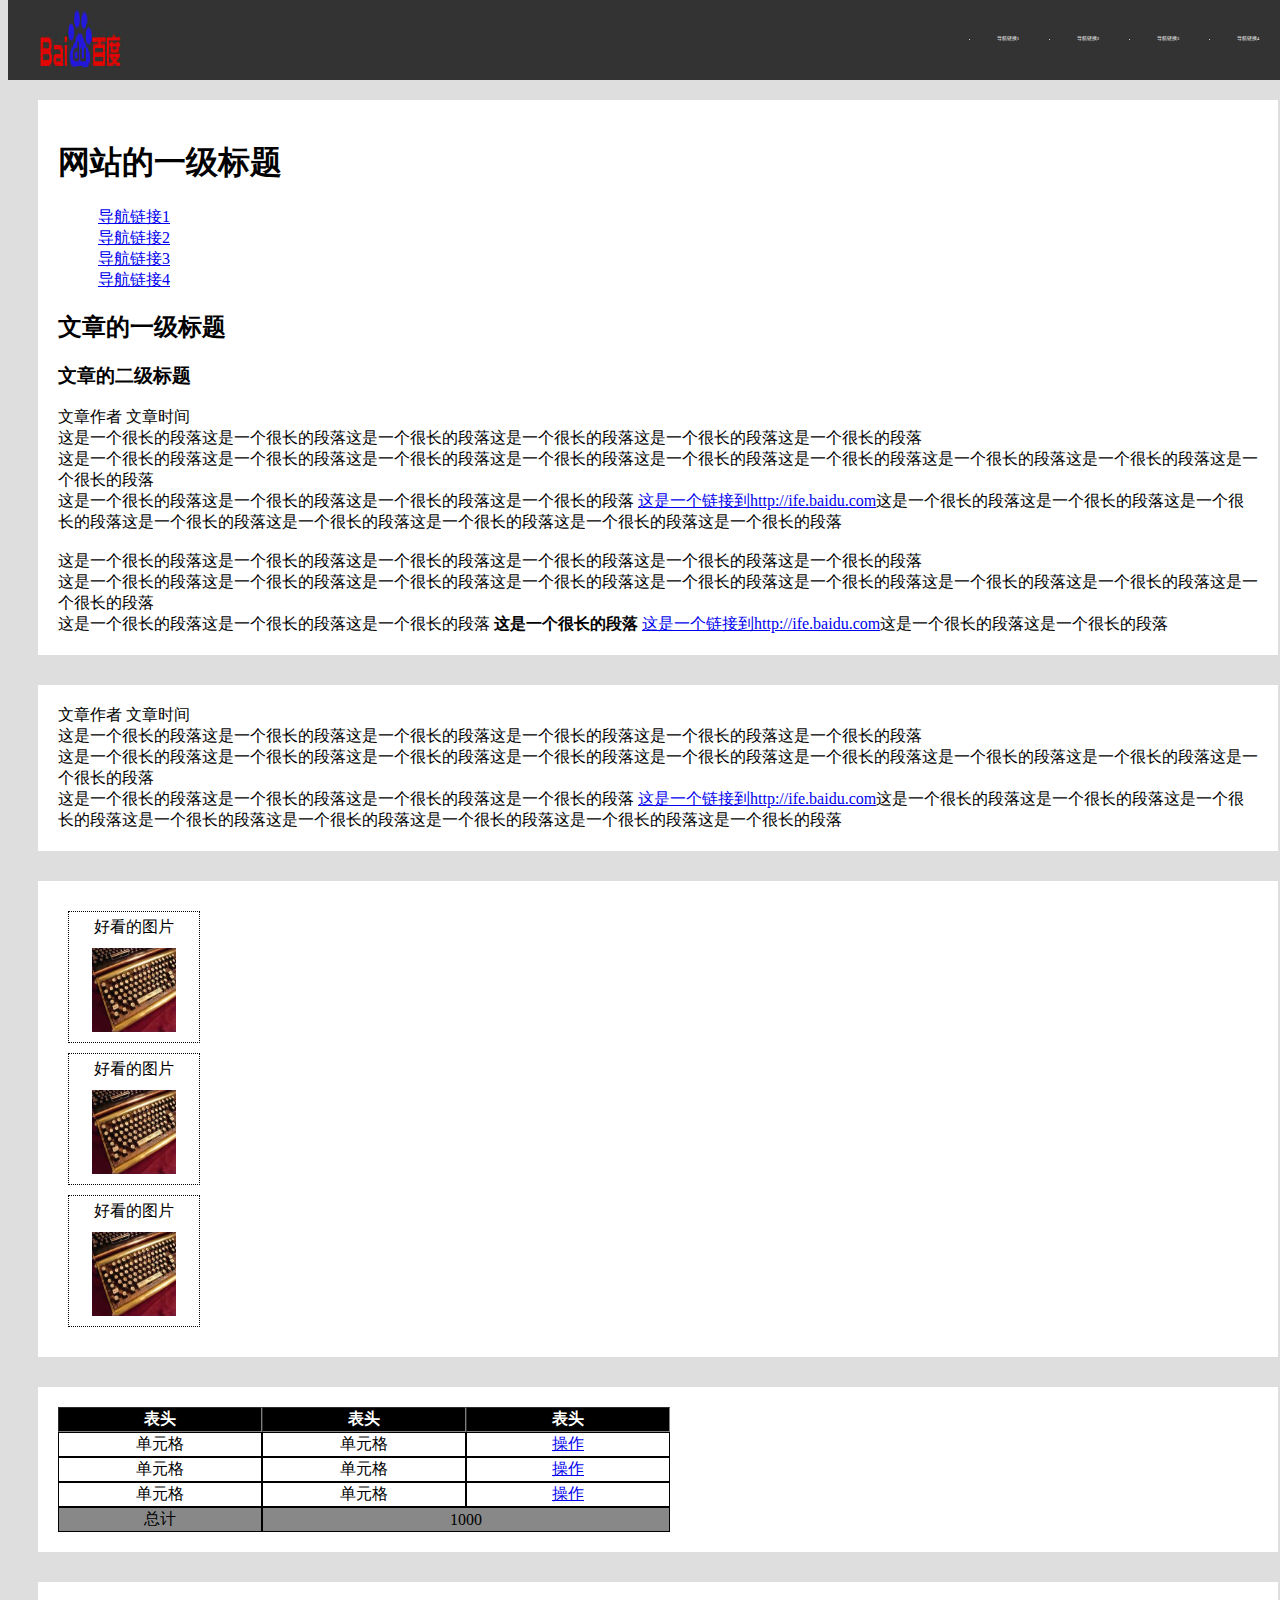
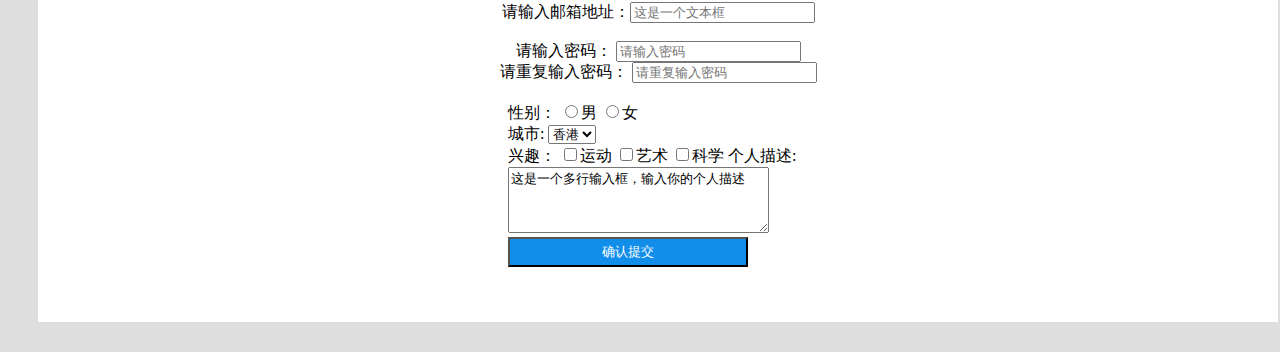
<file: baidu-tasks/baidu-task02/index.html>
<!DOCTYPE html>
<html lang="en">
<head>
    <meta charset="UTF-8">
    <title>Baidu-task02</title>
    <link rel="stylesheet" href="css/css.css">
</head>
<body class="body">
    <header class="header1">
        <div class="logo">
            <a href="http://www.baidu.com"><img src="img/logo.png" alt="logo"></a>
        </div>
        <div class="nav">
            <ul>
                <li>导航链接4</li>
                <li>导航链接3</li>
                <li>导航链接2</li>
                <li>导航链接1</li>
            </ul>
        </div>
    </header>
    <div class="container">
        <div class="content content1">
            <h1>网站的一级标题</h1>
            <ul>
                <li><a href="#">导航链接1</a></li>
                <li><a href="#">导航链接2</a></li>
                <li><a href="#">导航链接3</a></li>
                <li><a href="#">导航链接4</a></li>
            </ul>
            <h2>文章的一级标题</h2>
            <h3>文章的二级标题</h3>

            文章作者 文章时间 <br>
            这是一个很长的段落这是一个很长的段落这是一个很长的段落这是一个很长的段落这是一个很长的段落这是一个很长的段落 <br>
            这是一个很长的段落这是一个很长的段落这是一个很长的段落这是一个很长的段落这是一个很长的段落这是一个很长的段落这是一个很长的段落这是一个很长的段落这是一个很长的段落 <br>
            这是一个很长的段落这是一个很长的段落这是一个很长的段落这是一个很长的段落
            <a href="http://ife.baidu.com">这是一个链接到http://ife.baidu.com</a>这是一个很长的段落这是一个很长的段落这是一个很长的段落这是一个很长的段落这是一个很长的段落这是一个很长的段落这是一个很长的段落这是一个很长的段落
            <br>

            <br>
            这是一个很长的段落这是一个很长的段落这是一个很长的段落这是一个很长的段落这是一个很长的段落这是一个很长的段落 <br>
            这是一个很长的段落这是一个很长的段落这是一个很长的段落这是一个很长的段落这是一个很长的段落这是一个很长的段落这是一个很长的段落这是一个很长的段落这是一个很长的段落 <br>
            这是一个很长的段落这是一个很长的段落这是一个很长的段落
            <strong>这是一个很长的段落</strong>
            <a href="http://ife.baidu.com">这是一个链接到http://ife.baidu.com</a>这是一个很长的段落这是一个很长的段落
            <br>
        </div>
        <div class="content">
            文章作者 文章时间 <br>
            这是一个很长的段落这是一个很长的段落这是一个很长的段落这是一个很长的段落这是一个很长的段落这是一个很长的段落 <br>
            这是一个很长的段落这是一个很长的段落这是一个很长的段落这是一个很长的段落这是一个很长的段落这是一个很长的段落这是一个很长的段落这是一个很长的段落这是一个很长的段落 <br>
            这是一个很长的段落这是一个很长的段落这是一个很长的段落这是一个很长的段落
            <a href="http://ife.baidu.com">这是一个链接到http://ife.baidu.com</a>这是一个很长的段落这是一个很长的段落这是一个很长的段落这是一个很长的段落这是一个很长的段落这是一个很长的段落这是一个很长的段落这是一个很长的段落
            <br>
        </div>
        <div class="content">
            <div class="img-container">
                好看的图片
                <br>
                <img src="img/img1.png" alt="img1">
            </div>
            <div class="img-container">
                好看的图片
                <br>
                <img src="img/img1.png" alt="img1">
            </div><div class="img-container">
            好看的图片
            <br>
            <img src="img/img1.png" alt="img1">
        </div>
        </div>
        <div class="content">
            <table border="2" id="table1">
                <th id="th1">表头</th>
                <th id="th2">表头</th>
                <th id="th3">表头</th>
                <tr>
                    <td>单元格</td>
                    <td>单元格</td>
                    <td><a href="#">操作</a></td>
                </tr>
                <tr>
                    <td>单元格</td>
                    <td>单元格</td>
                    <td><a href="#">操作</a></td>
                </tr>
                <tr>
                    <td>单元格</td>
                    <td>单元格</td>
                    <td><a href="#">操作</a></td>
                </tr>
                    <td>总计</td>
                    <td colspan="2">1000</td>
            </table>

        </div>
        <div class="content "id="footer">
            <form action="write" id="usertable">
                请输入邮箱地址：<input type="email" name="email" placeholder="这是一个文本框">
                <br>
                <br>
                请输入密码： <input type="password" name="password" placeholder="请输入密码">
                <br>
                请重复输入密码： <input type="password" name="password" placeholder="请重复输入密码">
            </form>
            <form action="" id="info">
                性别：
                <input type="radio" name="general">男
                <input type="radio" name="general">女
                <br>
                城市:
                <select name="city" id="city">
                    <option value="beijing">北京</option>
                    <option value="tykyo">东京</option>
                    <option value="HK" selected>香港</option>
                </select>
                <br>
                兴趣：
                <input type="checkbox" value="sport" name="activity">运动
                <input type="checkbox" value="art" name="activity">艺术
                <input type="checkbox" value="sc" name="activity">科学
                个人描述:
                <textarea name="person" id="persoon" cols="30" rows="4">这是一个多行输入框，输入你的个人描述</textarea>
                <button type="submit" id="btn1">确认提交</button>
            </form>
        </div>
    </div>
</body>
</html>
</file>
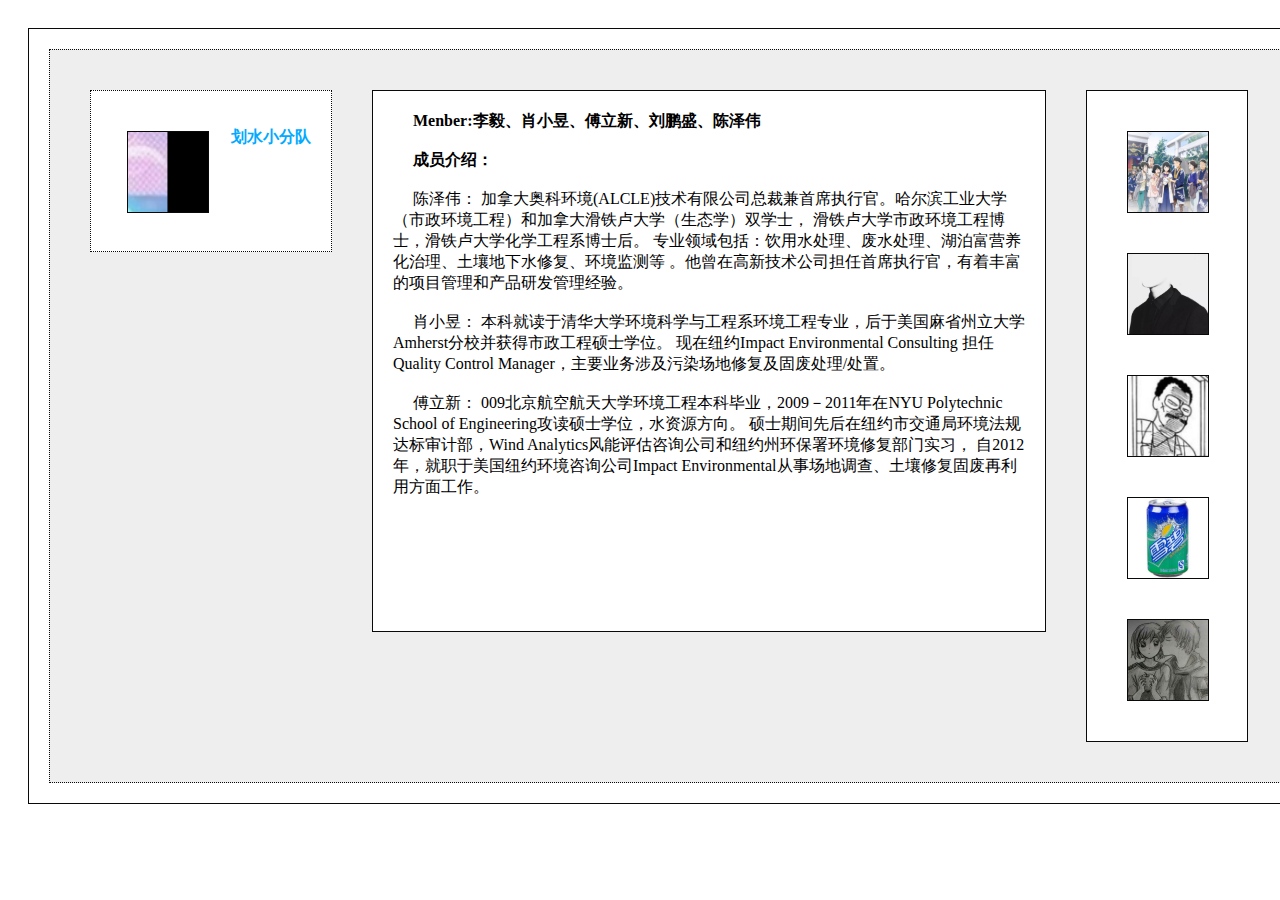
<file: baidu-tasks/baidu-task03/index.html>
<!DOCTYPE html>
<html lang="en">
<head>
    <meta charset="UTF-8">
    <title>baidu-task03</title>
    <link rel="stylesheet" href="css/css.css">
</head>
<body>

<div class="content">
    <div class="container left">
        <img src="imgs/logo.png" alt="logo" class="img-logo">
        <div class="name-logo">划水小分队</div>
    </div>
    <div class="container mid">
        <strong>Menber:李毅、肖小昱、傅立新、刘鹏盛、陈泽伟</strong>
        <br>
        <br>
        <strong>成员介绍：</strong>
        <br>
        <br>
        &nbsp&nbsp&nbsp&nbsp 陈泽伟：
        加拿大奥科环境(ALCLE)技术有限公司总裁兼首席执行官。哈尔滨工业大学（市政环境工程）和加拿大滑铁卢大学（生态学）双学士，
        滑铁卢大学市政环境工程博士，滑铁卢大学化学工程系博士后。
        专业领域包括：饮用水处理、废水处理、湖泊富营养化治理、土壤地下水修复、环境监测等
        。他曾在高新技术公司担任首席执行官，有着丰富的项目管理和产品研发管理经验。
        <br>
        <br>
        &nbsp&nbsp&nbsp&nbsp 肖小昱：
        本科就读于清华大学环境科学与工程系环境工程专业，后于美国麻省州立大学Amherst分校并获得市政工程硕士学位。
        现在纽约Impact Environmental Consulting 担任Quality Control Manager，主要业务涉及污染场地修复及固废处理/处置。
        <br>
        <br>
        &nbsp&nbsp&nbsp&nbsp 傅立新：
        009北京航空航天大学环境工程本科毕业，2009－2011年在NYU Polytechnic School of Engineering攻读硕士学位，水资源方向。
        硕士期间先后在纽约市交通局环境法规达标审计部，Wind Analytics风能评估咨询公司和纽约州环保署环境修复部门实习，
        自2012年，就职于美国纽约环境咨询公司Impact Environmental从事场地调查、土壤修复固废再利用方面工作。
    </div>
    <div class="container right">
        <img src="imgs/img5.jpg" alt="logo" class="img-menber">
        <img src="imgs/img1.jpg" alt="logo" class="img-menber">
        <img src="imgs/img2.jpg" alt="logo" class="img-menber">
        <img src="imgs/img3.jpg" alt="logo" class="img-menber">
        <img src="imgs/img4.jpg" alt="logo" class="img-menber">
    </div>
    </div>
</body>
</html>
</file>
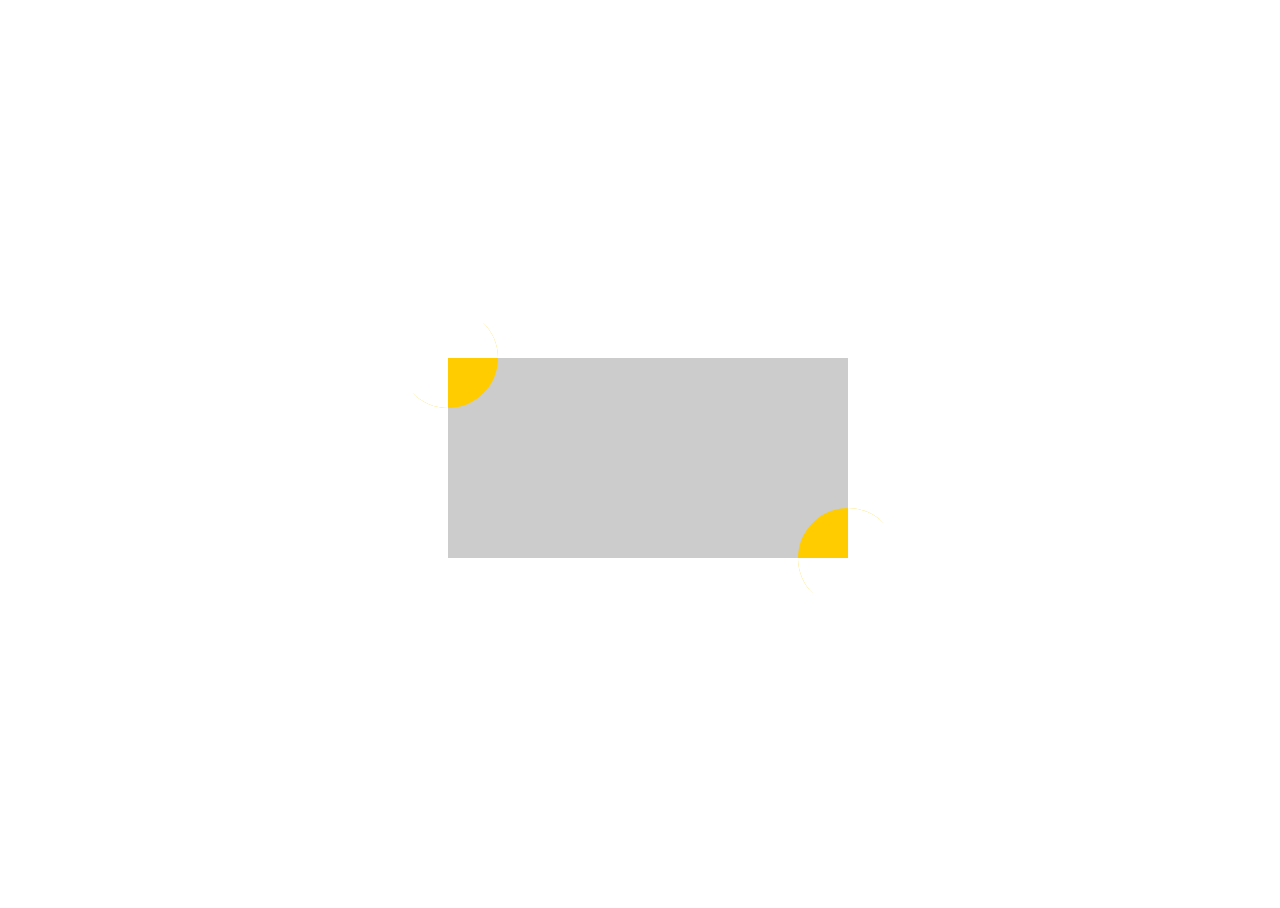
<file: baidu-tasks/baidu-task04/index.html>
<!DOCTYPE html>
<html lang="en">
<head>
    <meta charset="UTF-8">
    <title>baidu-task04</title>
    <link rel="stylesheet" href="css/css.css">
</head>
<body>
    <div class="container">
        <div class="content">
            <div class="rad rad1"></div>
            <div class="rad rad2"></div>
        </div>
    </div>
</body>
</html>
</file>
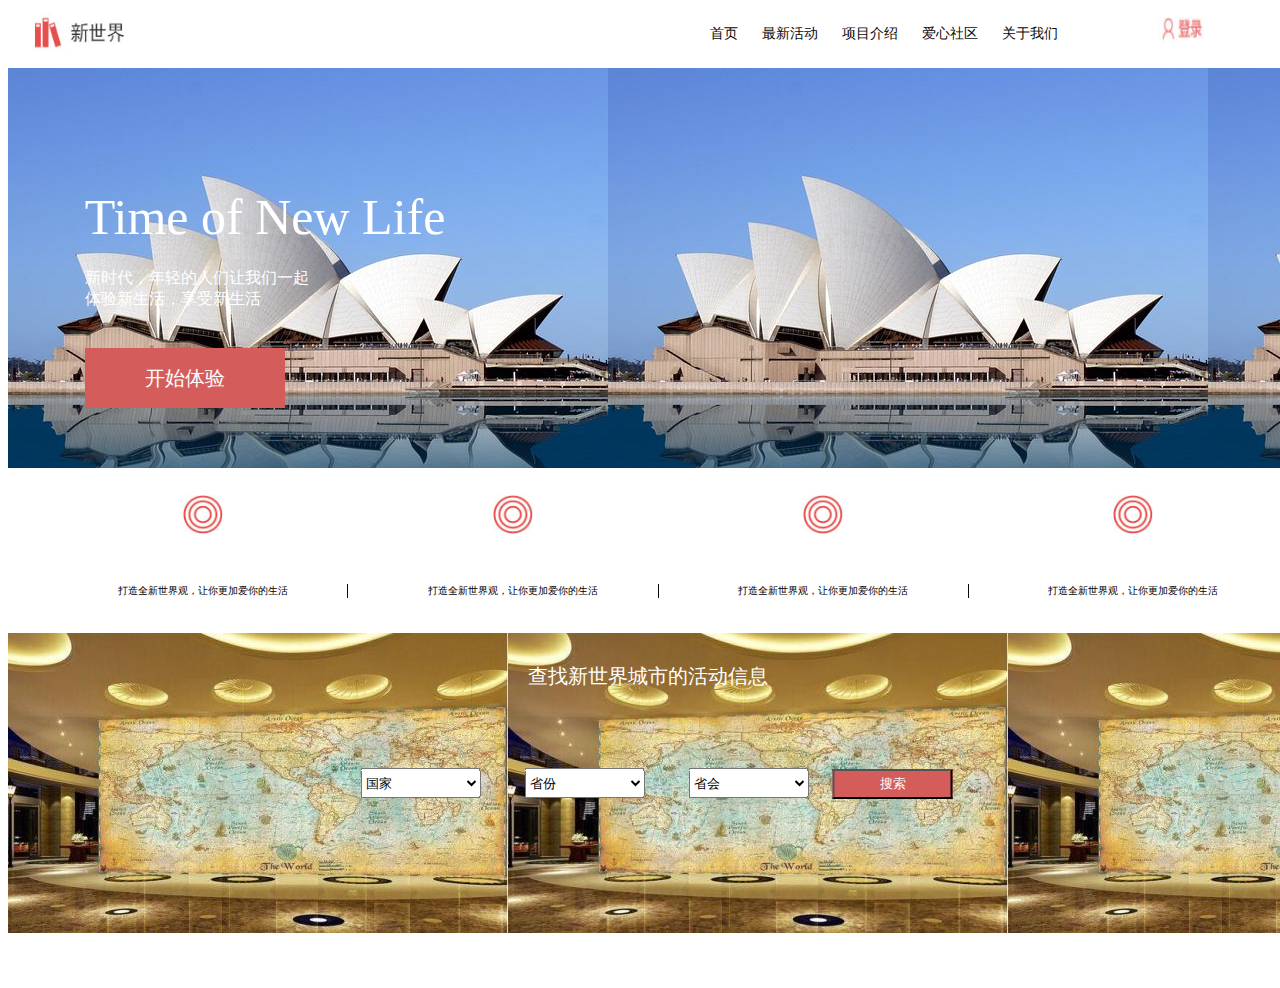
<file: baidu-tasks/baidu-task07/index.html>
<!DOCTYPE html>
<html lang="en">
<head>
    <meta charset="UTF-8">
    <title>baidu-task07</title>
    <link rel="stylesheet" href="css/css.css" type="text/css">
</head>
<body>
    <div class="header">
        <div class="logo">
            <img src="imgs/logo.png" alt="logo">
        </div>
        <div class="nav">
            <ul>
                <li>首页</li>
                <li>最新活动</li>
                <li>项目介绍</li>
                <li>爱心社区</li>
                <li>关于我们</li>
            </ul>
        </div>
        <div class="login">
            <img src="imgs/login.png" alt="login">
        </div>
    </div>
    <div class="content">
        <div class="content1">
            <div class="text1">Time of New Life</div>
            <div class="text2">新时代，年轻的人们让我们一起 <br>
                体验新生活，享受新生活
            </div>
            <div class="text3">
                <div class="text3-text">
                    开始体验
                </div>
            </div>

        </div>
        <div class="content2">
            <div class="content2-logo">
                <ul>
                    <li><img src="imgs/font.png" alt="font"></li>
                    <li><img src="imgs/font.png" alt="font"></li>
                    <li><img src="imgs/font.png" alt="font"></li>
                    <li><img src="imgs/font.png" alt="font"></li>
                </ul>
            </div>
            <div class="content2-text">
                <ul>
                    <li>打造全新世界观，让你更加爱你的生活</li>
                    <li>打造全新世界观，让你更加爱你的生活</li>
                    <li>打造全新世界观，让你更加爱你的生活</li>
                    <li>打造全新世界观，让你更加爱你的生活</li>
                </ul>
            </div>
            <div class="form-table">
                <div class="form-table-text">
                    查找新世界城市的活动信息

                </div>
                <div class="form-table-form">
                    <form action="">
                        <select name="country" id="country">
                            <option value="" disabled selected>国家</option>
                            <option value="shanghai">中国</option>
                            <option value="beijing">北京</option>
                            <option value="aaa">序偶昂高</option>
                            <option value="bbb">深圳</option>
                        </select>
                        <select name="province" id="province">
                            <option value="" disabled selected>省份</option>
                            <option value="shanghai">上海</option>
                            <option value="beijing">北京</option>
                            <option value="aaa">序偶昂高</option>
                            <option value="bbb" >深圳</option>
                        </select>
                        <select name="countryside" id="countryside">
                            <option value="" disabled selected>省会</option>
                            <option value="shanghai" >上海</option>
                            <option value="beijing">北京</option>
                            <option value="aaa" >序偶昂高</option>
                            <option value="bbb">深圳</option>
                        </select>
                        <input type="submit" value="搜索">
                    </form>

                </div>
            </div>
        </div>
    </div>
</body>
</html>
</file>
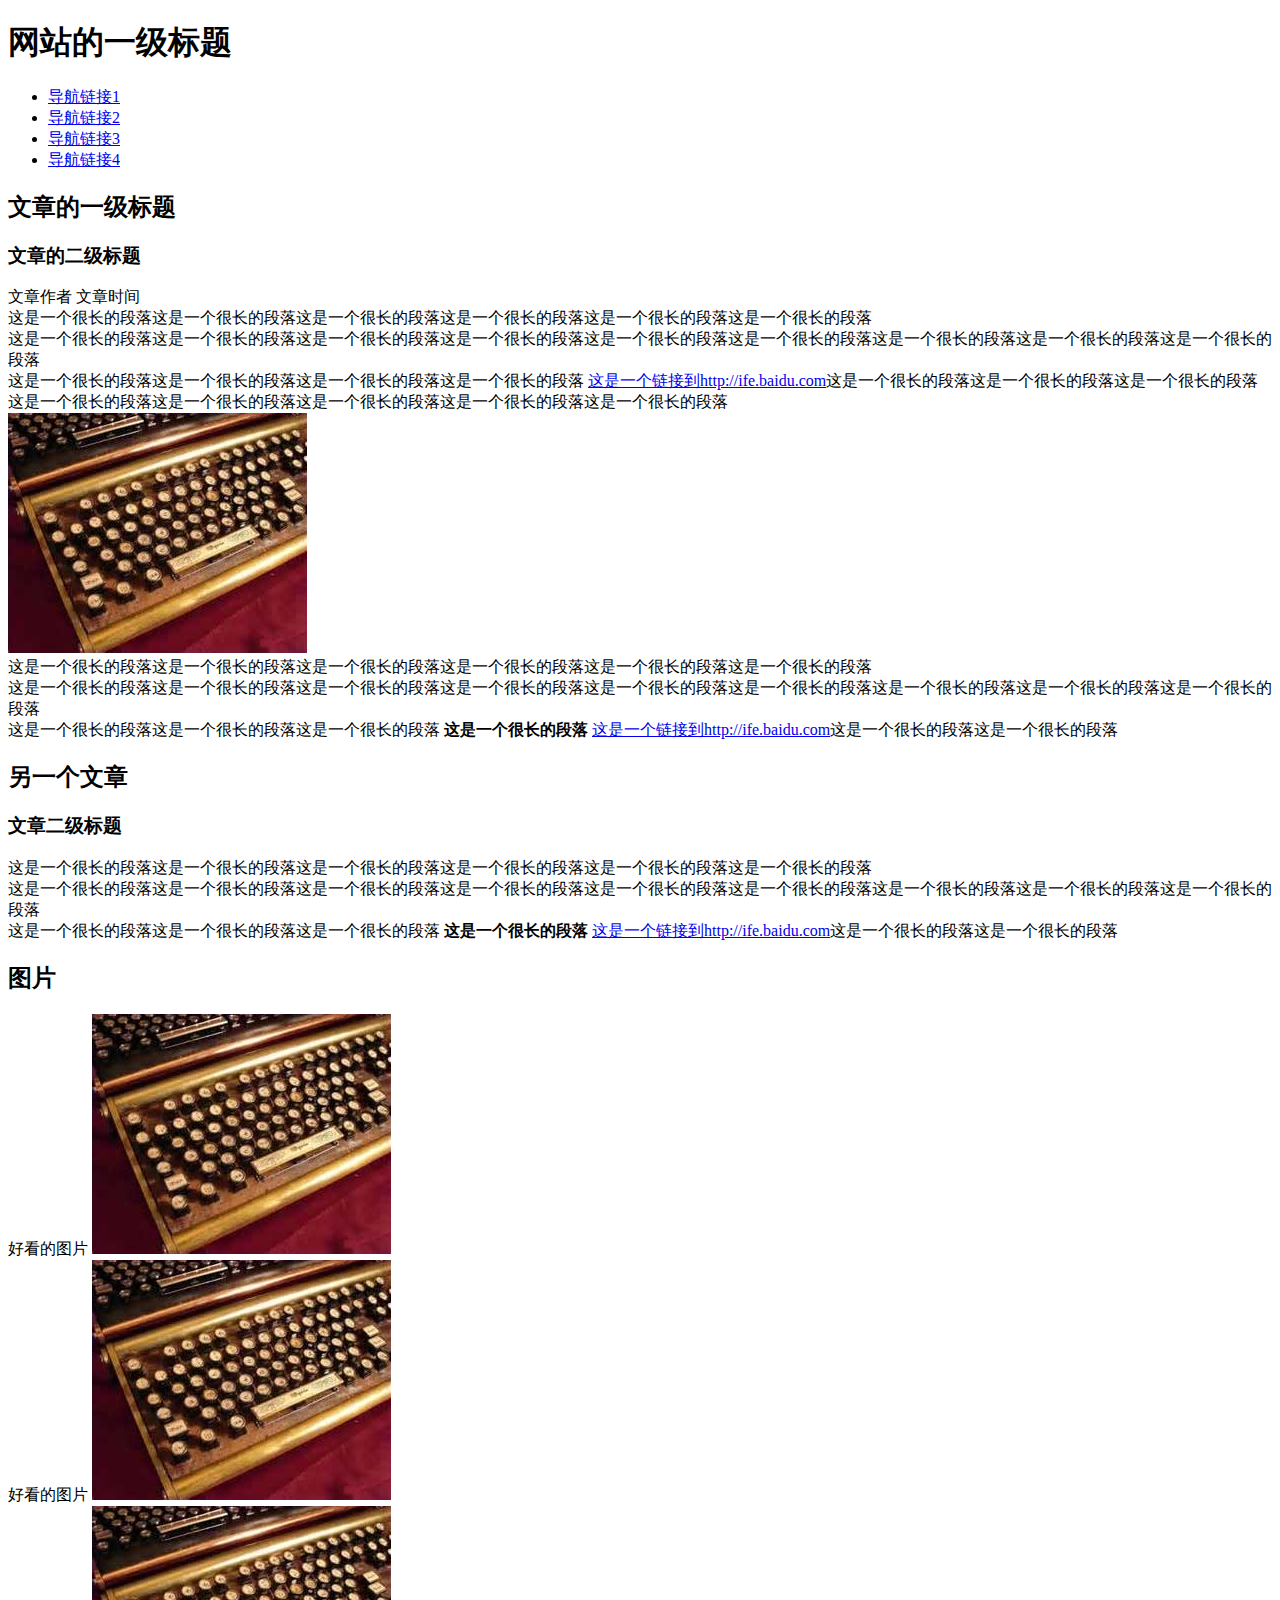
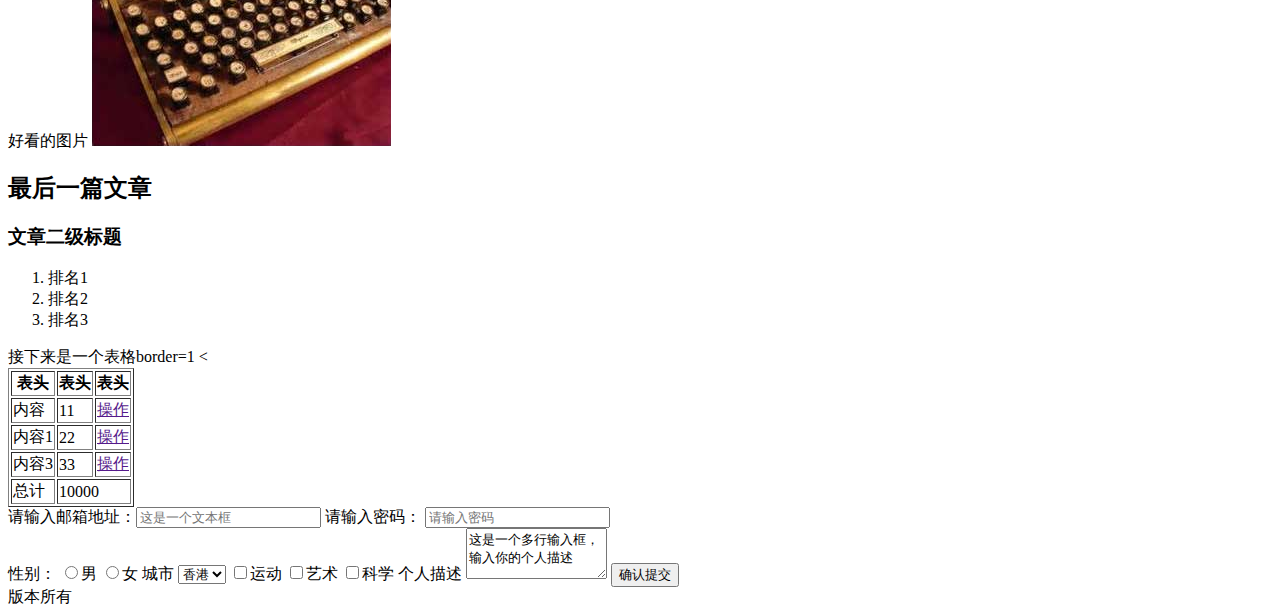
<file: baidu-tasks/baidu-tasks01/task01.html>
<!DOCTYPE html>
<html lang="en">
<head>
    <meta charset="UTF-8">
    <title>task01</title>
</head>
<body>
    <h1>网站的一级标题</h1>
    <ul>
        <li><a href="#">导航链接1</a></li>
        <li><a href="#">导航链接2</a></li>
        <li><a href="#">导航链接3</a></li>
        <li><a href="#">导航链接4</a></li>
    </ul>
    <h2>文章的一级标题</h2>
    <h3>文章的二级标题</h3>

    文章作者 文章时间 <br>
    这是一个很长的段落这是一个很长的段落这是一个很长的段落这是一个很长的段落这是一个很长的段落这是一个很长的段落 <br>
    这是一个很长的段落这是一个很长的段落这是一个很长的段落这是一个很长的段落这是一个很长的段落这是一个很长的段落这是一个很长的段落这是一个很长的段落这是一个很长的段落 <br>
    这是一个很长的段落这是一个很长的段落这是一个很长的段落这是一个很长的段落
    <a href="http://ife.baidu.com">这是一个链接到http://ife.baidu.com</a>这是一个很长的段落这是一个很长的段落这是一个很长的段落这是一个很长的段落这是一个很长的段落这是一个很长的段落这是一个很长的段落这是一个很长的段落
    <br>
    <img src="../baidu-task02/img/img1.png" alt="img1">
    <br>
    这是一个很长的段落这是一个很长的段落这是一个很长的段落这是一个很长的段落这是一个很长的段落这是一个很长的段落 <br>
    这是一个很长的段落这是一个很长的段落这是一个很长的段落这是一个很长的段落这是一个很长的段落这是一个很长的段落这是一个很长的段落这是一个很长的段落这是一个很长的段落 <br>
    这是一个很长的段落这是一个很长的段落这是一个很长的段落
    <strong>这是一个很长的段落</strong>
    <a href="http://ife.baidu.com">这是一个链接到http://ife.baidu.com</a>这是一个很长的段落这是一个很长的段落
    <br>

    <h2>另一个文章</h2>
    <h3>文章二级标题</h3>
    这是一个很长的段落这是一个很长的段落这是一个很长的段落这是一个很长的段落这是一个很长的段落这是一个很长的段落 <br>
    这是一个很长的段落这是一个很长的段落这是一个很长的段落这是一个很长的段落这是一个很长的段落这是一个很长的段落这是一个很长的段落这是一个很长的段落这是一个很长的段落 <br>
    这是一个很长的段落这是一个很长的段落这是一个很长的段落
    <strong>这是一个很长的段落</strong>
    <a href="http://ife.baidu.com">这是一个链接到http://ife.baidu.com</a>这是一个很长的段落这是一个很长的段落
    <br>

    <h2>图片</h2>
    好看的图片
    <img src="../baidu-task02/img/img1.png" alt="img1">
    <br>
    好看的图片
    <img src="../baidu-task02/img/img1.png" alt="img1">
    <br>
    好看的图片
    <img src="../baidu-task02/img/img1.png" alt="img1">
    <br>

    <h2>最后一篇文章</h2>
    <h3>文章二级标题</h3>
    <ol>
        <li>排名1</li>
        <li>排名2</li>
        <li>排名3</li>
    </ol>
    接下来是一个表格border=1
    <table border="1">
        <th>表头</th>
        <th>表头</th>
        <th>表头</th>
        <tr>
            <td>内容</td>
            <td>11</td>
            <td><a href="">操作</a></td>
        </tr>
        <<tr>
        <td>内容1</td>
        <td>22</td>
        <td><a href="">操作</a></td>
        </tr>
        <tr>
            <td>内容3</td>
            <td>33</td>
            <td><a href="">操作</a></td>
        </tr>
        <tr>
            <td>总计</td>
            <td colspan="2">10000</td>
        </tr>
    </table>

    请输入邮箱地址：<input type="email" name="email" placeholder="这是一个文本框">
    请输入密码： <input type="password" name="password" placeholder="请输入密码">
    <form action="">
        性别：
        <input type="radio" name="general">男
        <input type="radio" name="general">女
        城市
        <select name="city" id="city">
            <option value="beijing">北京</option>
            <option value="tykyo">东京</option>
            <option value="HK" selected>香港</option>
        </select>

        <input type="checkbox" value="sport" name="activity">运动
        <input type="checkbox" value="art" name="activity">艺术
        <input type="checkbox" value="sc" name="activity">科学
        
        个人描述
        <textarea name="person" id="persoon" cols="15" rows="3">这是一个多行输入框，输入你的个人描述</textarea>
        <button type="submit">确认提交</button>
    </form>

    版本所有


</body>
</html>
</file>
<file: baidu-tasks/baidu-task02/css/css.css>
.body{
    background-color: #DEDEDE;
    flex-flow: column;/*竖向布局，指width不变height改变*/
    width: 1200px;
    min-width: 400px;
    min-height: 1500px;
}
.header1{
    width: 100%;
    max-height: 80px;
    position: absolute;
    background-color: #333333;
    top: 0;
}
.logo{
    padding-left: 20px;
    float: left;
    text-align: center;
}
.logo img{
    height: 80px;
    width: 100px;
}
.nav{
    position: relative;
    min-width: 500px;
    float: right;
    color: #FFFFFF;
    padding-top: 9px;

}
.nav li{
    float: right;
    text-align: center;
    margin: 10px;
    font-size: 5px;
    width: 60px;
}
.container{
    clear: both;
}
.content{

    /*height: 200px;*/
    min-height: 100px;
    width: 100%;
    margin: 30px;
    background-color: #FFFFFF;
    padding: 20px;

}
.content li{
    list-style-type: none;
}
.content:first-child{
    margin-top: 100px;
}
.img-container{
    border: 1px #000000 dotted ;
    height: 120px;
    width: 120px;
    margin: 10px;
    padding: 5px;
    text-align: center;
}
.img-container img{
    text-align: center;
    margin: 10px;
    width: 70%;
    height: 70%;

}
#table1{
    border: 0 solid;
    border-collapse: separate;
    border-spacing: 0px;
    border-color: grey;;
}
#table1 th{
    background-color: black;
    color: white;
}
#table1 td{
    text-align: center;
    width: 200px;
    border: 1px solid;
}
#table1 tr:last-of-type{
    background-color: #888888;
}
#footer{
    min-height: 300px;
    text-align: center;
}
#usertable{
    margin: auto;
    width: 500px;
    height: 100px;
}
#info{
    margin: auto;
    width: 300px;
    height: 100px;
    text-align: left;
}
#btn1{
    text-align: center;
    background-color: #108ee9;
    color: #FFFFFF;
    height: 30px;
    width: 80%;
}
</file>
<file: baidu-tasks/baidu-task03/css/css.css>
*{
    padding: 20px;

}
body{
    width: 100%;
    height: 100%;
    border: 1px #090909 solid;
}
.content{
    background-color: #eeeeee;
    display: flex;
    border: 1px #090909 dotted;
}
.container{
    margin: 20px;
}
.left{
    background-color: #FFFFFF;
    position: relative;
    width: 200px;
    height: 120px;
    border: 1px #090909 dotted;
}
.img-logo{
    position: absolute;
    width: 80px;
    height: 80px;
    top: 25%;
    left: 15%;
    padding: 0;
    border: 1px #090909 solid;
}
.name-logo{
    position: absolute;
    color: #00aaff;
    top: 10%;
    right: 0%;
    font-weight: bolder;
}
.mid{
    flex: 1;
    height: 500px;
    background-color: #FFFFFF;
    border: 1px #090909 solid;
}

.right{
    background-color: #FFFFFF;
    width: 120px;
    display: flex;
    flex-flow: column;
    border: 1px #090909 solid;
}
.img-menber{
    border: 1px #090909 solid;
    width: 80px;
    height: 80px;
    padding: 0;
    margin: 20px;
}
</file>
<file: baidu-tasks/baidu-task04/css/css.css>
html {
    height: 100%;
    width: 100%;

}

body {

    height: 100%;
    width: 100%;
}
.container{
    width: 100%;
    height: 100%;
    position: relative;
    z-index: 200;
}
.content{
    position: absolute;
    top: 50%;
    left: 50%;
    transform: translate(-50%,-50%);
    width: 400px;
    height: 200px;
    background-color: #cccccc;

}
.rad{
    position: absolute;
    width: 0px;
    height: 0px;
    border-radius: 100px;
    border: 50px;
    line-height:99em;
    border-style:solid;
}
.rad1{
    top: 0;
    left: 0;
    transform: translate(-50%,-50%) rotate(-45deg);

    border-color: #FFFFFF #FFFFFF #fc0 #FFFFFF;
}
.rad2{
    bottom: 0;
    right: 0;
    transform: translate(50%,50%) rotate(-45deg);
    border-color:  #fc0 #FFFFFF #FFFFFF #FFFFFF;
}
</file>
<file: baidu-tasks/baidu-task07/css/css.css>
* {
  overflow: hidden; }

html {
  width: 100%;
  min-width: 500px;
  height: 980px;
  margin: 0;
  padding: 0;
  overflow: scroll; }

body {
  width: 100%;
  height: 100%; }

.header {
  height: 60px;
  width: 100%;
  display: flex; }

.logo {
  flex: 1;
  margin-left: 20px; }
  .logo img {
    width: 100px;
    height: 50px; }

.nav {
  flex: 4; }
  .nav ul {
    text-align: right; }
  .nav li {
    list-style: none;
    margin: 0 20px 0 0;
    font-size: 14px;
    color: #090909;
    display: inline; }

.login {
  flex: 1;
  float: right;
  text-align: center; }
  .login img {
    margin: 0;
    width: 50px;
    height: 40px; }

.content {
  width: 100%; }

.content1 {
  background-image: url("../imgs/div1.jpg");
  width: 100%;
  height: 400px;
  color: #FFFFFF;
  position: relative; }
  .content1 .text1 {
    min-width: 400px;
    max-height: 66px;
    font-size: 50px;
    position: absolute;
    top: 30%;
    left: 6%; }
  .content1 .text2 {
    min-width: 230px;
    min-height: 43px;
    position: absolute;
    top: 50%;
    left: 6%; }
  .content1 .text3 {
    background: #d45d5c;
    top: 70%;
    left: 6%;
    width: 200px;
    height: 60px;
    position: absolute; }
    .content1 .text3 .text3-text {
      font-size: 20px;
      position: absolute;
      top: 50%;
      left: 50%;
      transform: translate(-50%, -50%); }

.content2 {
  display: flex;
  flex-flow: column; }
  .content2 li {
    list-style: none; }
  .content2-logo {
    flex: 3;
    margin-top: 10px;
    margin-bottom: 10px; }
    .content2-logo ul {
      display: flex; }
    .content2-logo li {
      display: inline;
      flex: 1;
      text-align: center; }
    .content2-logo img {
      width: 40px;
      height: 40px; }
  .content2-text {
    flex: 4;
    float: right;
    margin-bottom: 15px;
    font-size: 10px;
    text-align: center; }
    .content2-text ul {
      display: flex; }
      .content2-text ul :last-child {
        border-right: 0; }
    .content2-text li {
      border-right: #090909 1px solid;
      flex: 1;
      margin: 10px; }

.form-table {
  width: 100%;
  height: 300px;
  position: relative;
  background-image: url("../imgs/map.jpg"); }
  .form-table .form-table-text {
    position: absolute;
    left: 50%;
    top: 10%;
    font-size: 20px;
    color: #FFFFFF;
    min-width: 240px;
    min-height: 60px;
    transform: translate(-50%, 0); }
  .form-table .form-table-form {
    position: absolute;
    top: 50%;
    left: 50%;
    transform: translate(-50%, -50%);
    min-width: 615px; }
    .form-table .form-table-form select {
      width: 120px;
      height: 30px;
      margin: 20px; }
    .form-table .form-table-form input[type='submit'] {
      width: 120px;
      height: 30px;
      background-color: #d45d5c;
      color: #FFFFFF; }

/*# sourceMappingURL=css.css.map */
</file>
